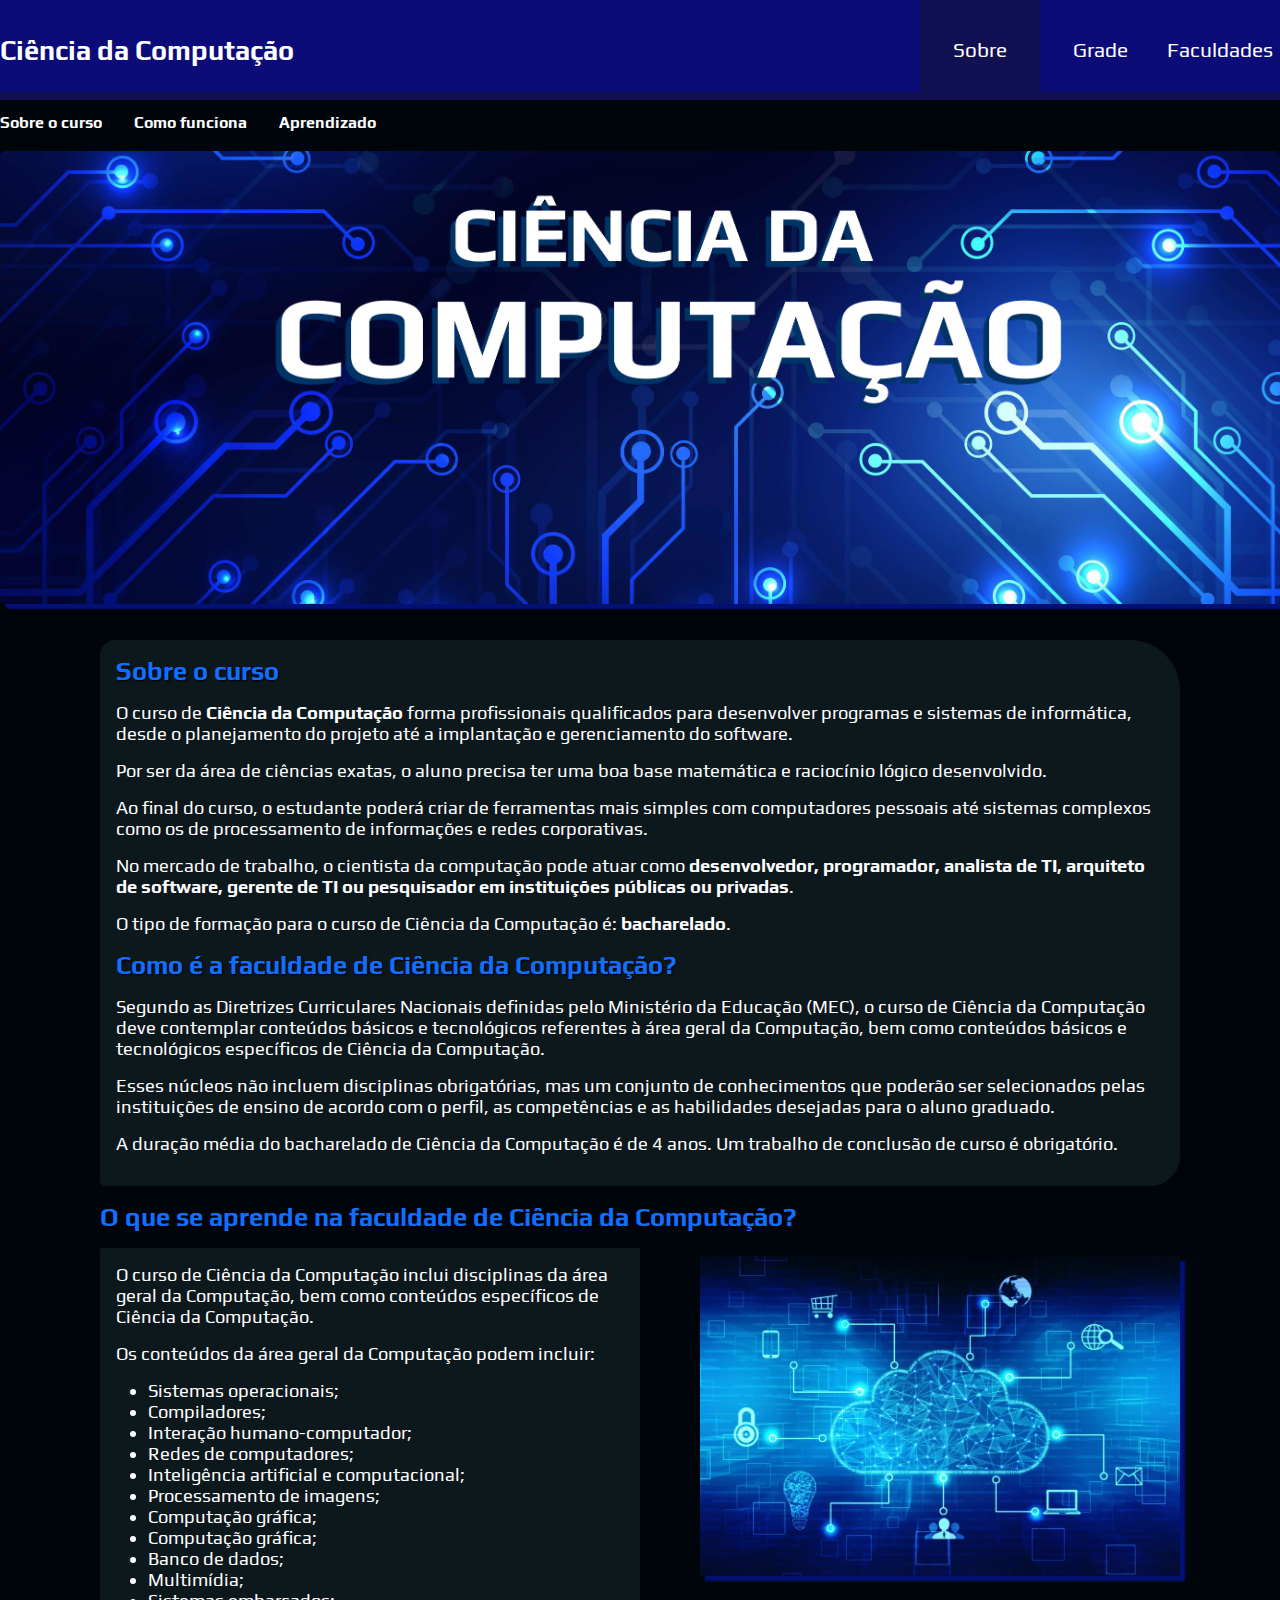
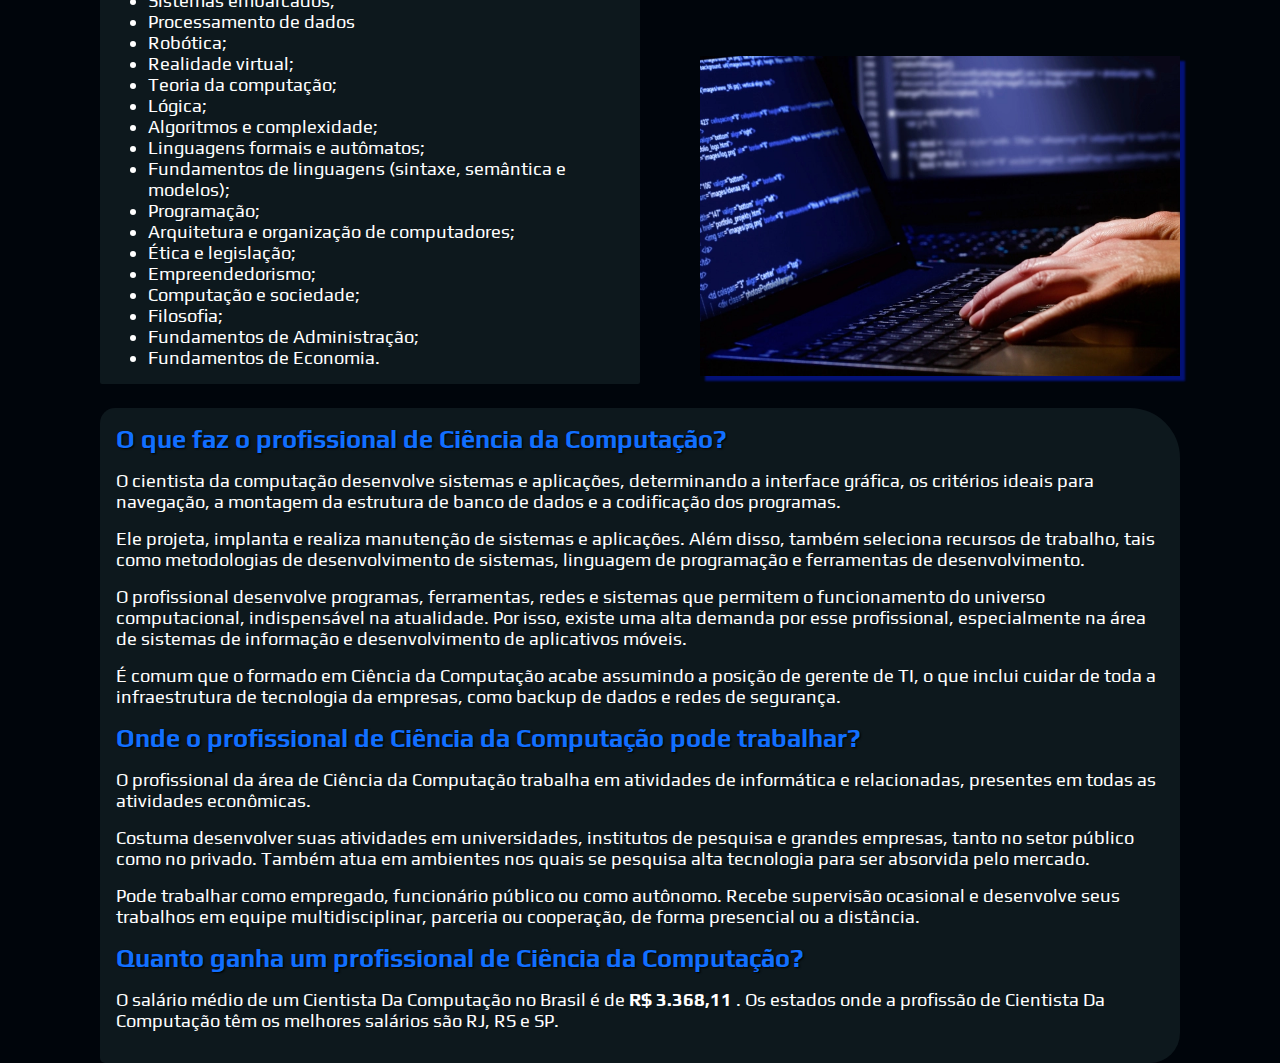
<file: index.html>
<!DOCTYPE html>
<html lang="pt-br">
<head>
    <meta charset="UTF-8">
    <meta http-equiv="X-UA-Compatible" content="IE=edge">
    <meta name="viewport" content="width=device-width, initial-scale=1.0">
    <title>Ciencia da Computação - Home</title>
    <link rel="stylesheet" href="assets/css/style.css">
</head>
<body>
    <header>
        <div class="header-limit">
            <h1>Ciência da Computação</h1>
            <nav>
                <ul>
                    <a href="index.html"><li id="selecionado">Sobre</li></a>
                    <a href="pages/grade.html"><li>Grade</li></a>
                    <a href="pages/faculdades.html"><li>Faculdades</li></a>
                </ul>
            </nav>
        </div>
    </header>
    <main class="container-index">
        <div class="sumario">
            <p>Sobre o curso</p>
            <p>Como funciona</p>
            <p>Aprendizado</p>
        </div>
        <figure class="banner">
            <img src="assets/images/banner.jpg" alt="bannerCienciaDaComputação" width="100%">
        </figure>
        <div class="index-text">
            <div class="sobre">
                <section>
                    <h2 class="subtitulo">Sobre o curso</h2>
                    <p>O curso de <strong>Ciência da Computação</strong> forma profissionais qualificados para desenvolver programas e sistemas de informática, desde o planejamento do projeto até a implantação e gerenciamento do software.</p>
                    <p>Por ser da área de ciências exatas, o aluno precisa ter uma boa base matemática e raciocínio lógico desenvolvido.</p>
                    <p>Ao final do curso, o estudante poderá criar de ferramentas mais simples com computadores pessoais até sistemas complexos como os de processamento de informações e redes corporativas.</p>
                    <p>No mercado de trabalho, o cientista da computação pode atuar como <strong>desenvolvedor, programador, analista de TI, arquiteto de software, gerente de TI ou pesquisador em instituições públicas ou privadas</strong>.</p>
                    <p>O tipo de formação para o curso de Ciência da Computação é: <strong>bacharelado</strong>.</p>
                </section>
                <section>
                    <h2 class="subtitulo">Como é a faculdade de Ciência da Computação?</h2>
                    <p>Segundo as Diretrizes Curriculares Nacionais definidas pelo Ministério da Educação (MEC), o curso de Ciência da Computação deve contemplar conteúdos básicos e tecnológicos referentes à área geral da Computação, bem como conteúdos básicos e tecnológicos específicos de Ciência da Computação.</p>
                    <p>Esses núcleos não incluem disciplinas obrigatórias, mas um conjunto de conhecimentos que poderão ser selecionados pelas instituições de ensino de acordo com o perfil, as competências e as habilidades desejadas para o aluno graduado.</p>
                    <p>A duração média do bacharelado de Ciência da Computação é de 4 anos. Um trabalho de conclusão de curso é obrigatório.</p>
                </section>
            </div>
            <div class="lista-imagem">

                <h2 class="subtitulo">O que se aprende na faculdade de Ciência da Computação?</h2>
                <div class="lista">
                    <p>O curso de Ciência da Computação inclui disciplinas da área geral da Computação, bem como conteúdos específicos de Ciência da Computação.</p>
                    <p>Os conteúdos da área geral da Computação podem incluir:</p>
                    <ul>
                        <li>Sistemas operacionais;</li>
                        <li>Compiladores;</li>
                        <li>Interação humano-computador;</li>
                        <li>Redes de computadores;</li>
                        <li>Inteligência artificial e computacional;</li>
                        <li>Processamento de imagens;</li>
                        <li>Computação gráfica;</li>
                        <li>Computação gráfica;</li>
                        <li>Banco de dados;</li>
                        <li>Multimídia;</li>
                        <li>Sistemas embarcados;</li>
                        <li>Processamento de dados</li>
                        <li>Robótica;</li>
                        <li>Realidade virtual;</li>
                        <li>Teoria da computação;</li>
                        <li>Lógica;</li>
                        <li>Algoritmos e complexidade;</li>
                        <li>Linguagens formais e autômatos;</li>
                        <li>Fundamentos de linguagens (sintaxe, semântica e modelos);</li>
                        <li>Programação;</li>
                        <li>Arquitetura e organização de computadores;</li>
                        <li>Ética e legislação;</li>
                        <li>Empreendedorismo;</li>
                        <li>Computação e sociedade;</li>
                        <li>Filosofia;</li>
                        <li>Fundamentos de Administração;</li>
                        <li>Fundamentos de Economia.</li>
                    </ul>
                </div>
                
                <figure>
                    <img src="assets/images/cerebro.webp" alt="cerebroTI">
                    <img src="assets/images/codigo.webp" alt="codigoTI">
                </figure>
            </div>
            <div class="sobre">
                <section>
                    <h2 class="subtitulo"> O que faz o profissional de Ciência da Computação?</h2>
                    <p>O cientista da computação desenvolve sistemas e aplicações, determinando a interface gráfica, os critérios ideais para navegação, a montagem da estrutura de banco de dados e a codificação dos programas.</p>
                    <p>Ele projeta, implanta e realiza manutenção de sistemas e aplicações. Além disso, também seleciona recursos de trabalho, tais como metodologias de desenvolvimento de sistemas, linguagem de programação e ferramentas de desenvolvimento.</p>
                    <p>O profissional desenvolve programas, ferramentas, redes e sistemas que permitem o funcionamento do universo computacional, indispensável na atualidade. Por isso, existe uma alta demanda por esse profissional, especialmente na área de sistemas de informação e desenvolvimento de aplicativos móveis.</p>
                    <p>É comum que o formado em Ciência da Computação acabe assumindo a posição de gerente de TI, o que inclui cuidar de toda a infraestrutura de tecnologia da empresas, como backup de dados e redes de segurança.</p>
                </section>
                <section>
                    <h2 class="subtitulo">Onde o profissional de Ciência da Computação pode trabalhar?</h2>
                    <p>O profissional da área de Ciência da Computação trabalha em atividades de informática e relacionadas, presentes em todas as atividades econômicas.</p>
                    <p>Costuma desenvolver suas atividades em universidades, institutos de pesquisa e grandes empresas, tanto no setor público como no privado. Também atua em ambientes nos quais se pesquisa alta tecnologia para ser absorvida pelo mercado.</p>
                    <p>Pode trabalhar como empregado, funcionário público ou como autônomo. Recebe supervisão ocasional e desenvolve seus trabalhos em equipe multidisciplinar, parceria ou cooperação, de forma presencial ou a distância.</p>
                </section>
                <section>
                    <h2 class="subtitulo">Quanto ganha um profissional de Ciência da Computação?</h2>
                    <p>O salário médio de um Cientista Da Computação no Brasil é de <Strong>R$ 3.368,11</Strong> . Os estados onde a profissão de Cientista Da Computação têm os melhores salários são RJ, RS e SP.</p>
                </section>
            </div>
        </div>
    </main>
</body>
</html>
</file>
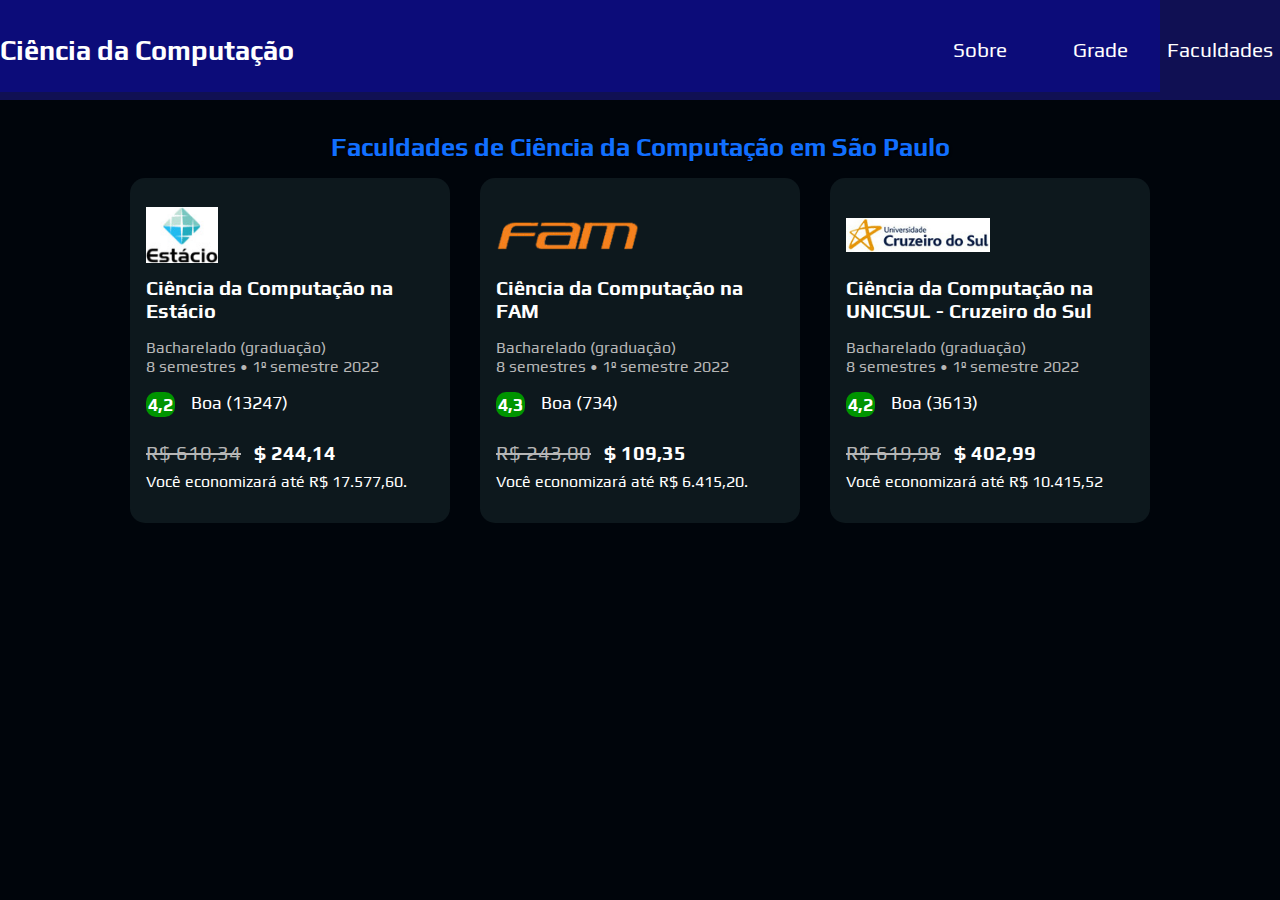
<file: pages/faculdades.html>
<!DOCTYPE html>
<html lang="pt-br">
<head>
    <meta charset="UTF-8">
    <meta http-equiv="X-UA-Compatible" content="IE=edge">
    <meta name="viewport" content="width=device-width, initial-scale=1.0">
    <title>Faculdades</title>
    <link rel="stylesheet" href="../assets/css/style.css">
</head>
<body class="body-faculdade">
    <header>
        <div class="header-limit">
            <h1>Ciência da Computação</h1>
            <nav>
                <ul>
                    <a href="../index.html"><li>Sobre</li></a>
                    <a href="grade.html"><li>Grade</li></a>
                    <a href="faculdades.html"><li id="selecionado">Faculdades</li></a>
                </ul>
            </nav>
        </div>
    </header>
    <main class="container-facul">
        <h2 class="subtitulo">Faculdades de Ciência da Computação em São Paulo</h2>
        <div class="faculdades">
            <a href="https://querobolsa.com.br/estacio/cursos/ciencia-da-computacao/0c265c80-3e1d-45f8-a913-9a3535bedfd3">
                <div class="card-faculdade">
                    <figure>
                        <img src="../assets/images/logoestacio.jpg" alt="logo faculdade estacio">
                    </figure>
                    <h3>Ciência da Computação na Estácio</h3>
                    <p>Bacharelado (graduação)</p>
                    <p>8 semestres • 1º semestre 2022</p>
                    <section class="nota-card">
                        <p>4,2</p> 
                        <p>Boa (13247)</p>
                    </section>
                    <section class="precos-card">
                        <p>R$ 610,34</p>
                        <p><strong>$ 244,14</strong></p>
                        <p>Você economizará até R$ 17.577,60.</p>
                    </section>
                </div>
            </a>
            <a href="https://querobolsa.com.br/fam-faculdade-das-americas/cursos/ciencia-da-computacao/ac59e80f-4063-4957-8165-08d55632c9a0">
            <div class="card-faculdade">
                <figure class="logo-horizontal">
                    <img src="../assets/images/logofam.png" alt="logo faculdade fam">
                </figure>
                <h3>Ciência da Computação na FAM</h3>
                <p>Bacharelado (graduação)</p>
                <p>8 semestres • 1º semestre 2022</p>
                <section class="nota-card">
                    <p>4,3</p> 
                    <p>Boa (734)</p>
                </section>
                <section class="precos-card">
                    <p>R$ 243,00</p>
                    <p><strong>$ 109,35</strong></p>
                    <p>Você economizará até R$ 6.415,20.</p>
                </section>
            </div>
            </a>
            <a href="https://querobolsa.com.br/unicsul-cruzeiro-do-sul/cursos/ciencia-da-computacao/62222380-d6ec-4b2f-a99a-f9d1626ca845">
                <div class="card-faculdade">
                    <figure class="logo-horizontal">
                        <img src="../assets/images/logocruzeirodosul.jpg" alt="logo faculdade cruzeiro do sul">
                    </figure>
                    <h3>Ciência da Computação na UNICSUL - Cruzeiro do Sul</h3>
                    <p>Bacharelado (graduação)</p>
                    <p>8 semestres • 1º semestre 2022</p>
                    <section class="nota-card">
                        <p>4,2</p> 
                        <p>Boa (3613)</p>
                    </section>
                    <section class="precos-card">
                        <p>R$ 619,98</p>
                        <p><strong>$ 402,99</strong></p>
                        <p>Você economizará até R$ 10.415,52</p>
                    </section>
                </div>
            </a>
        </div>
    </main>
</body>
</html>
</file>
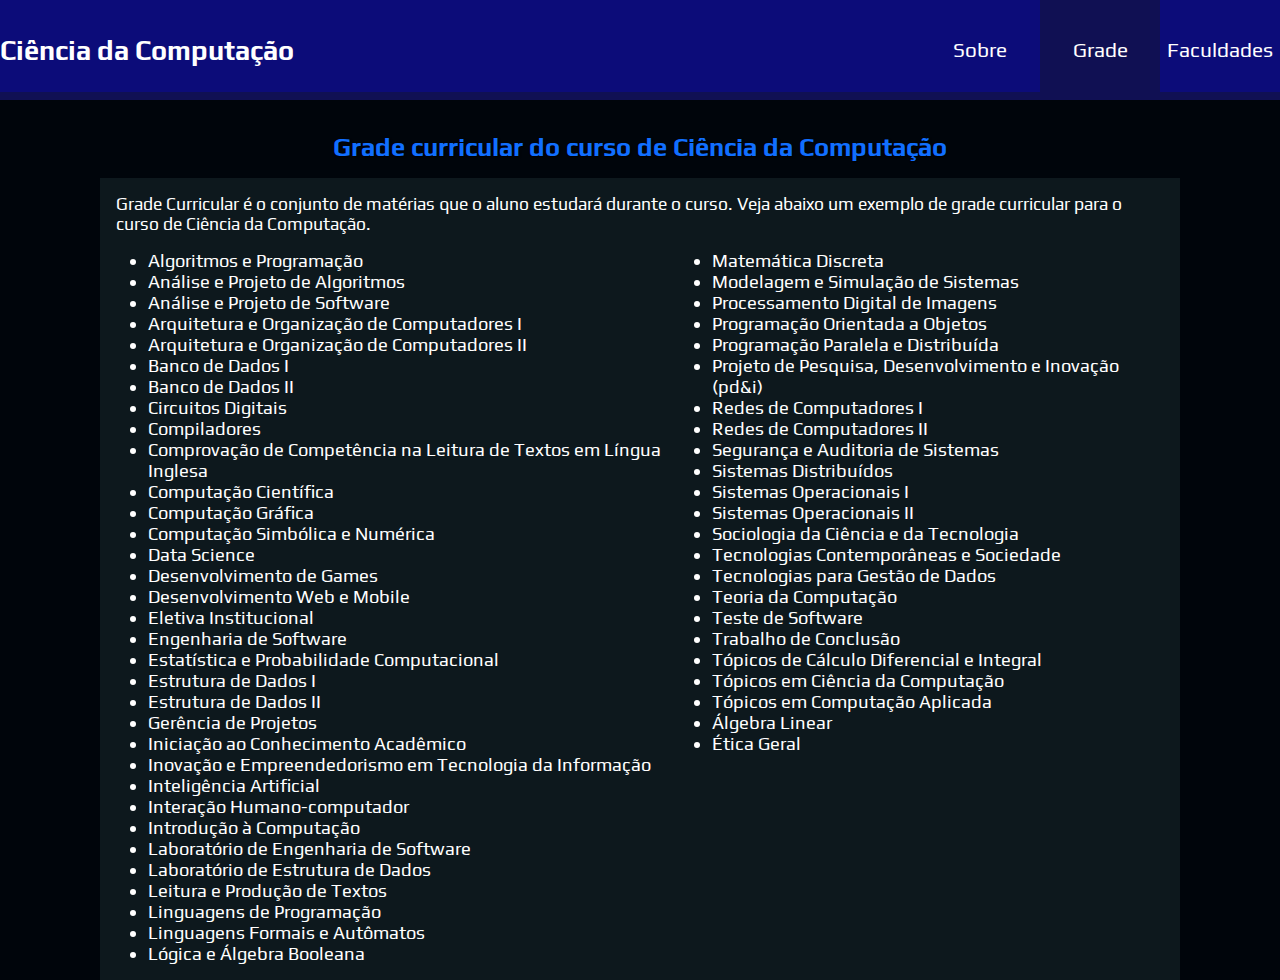
<file: pages/grade.html>
<!DOCTYPE html>
<html lang="pt-br">
<head>
    <meta charset="UTF-8">
    <meta http-equiv="X-UA-Compatible" content="IE=edge">
    <meta name="viewport" content="width=device-width, initial-scale=1.0">
    <title>Localização</title>
    <link rel="stylesheet" href="../assets/css/style.css">
</head>
<body>
    <header>
        <div class="header-limit">
            <h1>Ciência da Computação</h1>
            <nav>
                <ul>
                    <a href="../index.html"><li>Sobre</li></a>
                    <a href="grade.html"><li id="selecionado">Grade</li></a>
                    <a href="faculdades.html"><li>Faculdades</li></a>
                </ul>
            </nav>
        </div>
    </header>
    <main class="container-grade">
        <h2 class="subtitulo">Grade curricular do curso de Ciência da Computação</h2>
        <div class="grade">
            <p>Grade Curricular é o conjunto de matérias que o aluno estudará durante o curso. Veja abaixo um exemplo de grade curricular para o curso de Ciência da Computação.</p>

            <div class="lista-grade">
                <ul>
                    <li>Algoritmos e Programação</li>
                    <li>Análise e Projeto de Algoritmos</li>
                    <li>Análise e Projeto de Software</li>
                    <li>Arquitetura e Organização de Computadores I</li>
                    <li>Arquitetura e Organização de Computadores II</li>
                    <li>Banco de Dados I</li>
                    <li>Banco de Dados II</li>
                    <li>Circuitos Digitais</li>
                    <li>Compiladores</li>
                    <li>Comprovação de Competência na Leitura de Textos em Língua Inglesa</li>
                    <li>Computação Científica</li>
                    <li>Computação Gráfica</li>
                    <li>Computação Simbólica e Numérica</li>
                    <li>Data Science</li>
                    <li>Desenvolvimento de Games</li>
                    <li>Desenvolvimento Web e Mobile</li>
                    <li>Eletiva Institucional</li>
                    <li>Engenharia de Software</li>
                    <li>Estatística e Probabilidade Computacional</li>
                    <li>Estrutura de Dados I</li>
                    <li>Estrutura de Dados II</li>
                    <li>Gerência de Projetos</li>
                    <li>Iniciação ao Conhecimento Acadêmico</li>
                    <li>Inovação e Empreendedorismo em Tecnologia da Informação</li>
                    <li>Inteligência Artificial</li>
                    <li>Interação Humano-computador</li>
                    <li>Introdução à Computação</li>
                    <li>Laboratório de Engenharia de Software</li>
                    <li>Laboratório de Estrutura de Dados</li>
                    <li>Leitura e Produção de Textos</li>
                    <li>Linguagens de Programação</li>
                    <li>Linguagens Formais e Autômatos</li>
                    <li>Lógica e Álgebra Booleana</li>
                </ul>
                <ul>
                    <li>Matemática Discreta</li>
                    <li>Modelagem e Simulação de Sistemas</li>
                    <li>Processamento Digital de Imagens</li>
                    <li>Programação Orientada a Objetos</li>
                    <li>Programação Paralela e Distribuída</li>
                    <li>Projeto de Pesquisa, Desenvolvimento e Inovação (pd&i)</li>
                    <li>Redes de Computadores I</li>
                    <li>Redes de Computadores II</li>
                    <li>Segurança e Auditoria de Sistemas</li>
                    <li>Sistemas Distribuídos</li>
                    <li>Sistemas Operacionais I</li>
                    <li>Sistemas Operacionais II</li>
                    <li>Sociologia da Ciência e da Tecnologia</li>
                    <li>Tecnologias Contemporâneas e Sociedade</li>
                    <li>Tecnologias para Gestão de Dados</li>
                    <li>Teoria da Computação</li>
                    <li>Teste de Software</li>
                    <li>Trabalho de Conclusão</li>
                    <li>Tópicos de Cálculo Diferencial e Integral</li>
                    <li>Tópicos em Ciência da Computação</li>
                    <li>Tópicos em Computação Aplicada</li>
                    <li>Álgebra Linear</li>
                    <li>Ética Geral</li>
                </ul>
        </div>
    </main>
</body>
</html>
</file>
<file: assets/css/style.css>
@import url('https://fonts.googleapis.com/css2?family=Play:wght@400;700&display=swap');

*{
    margin: 0;
    padding: 0;
    box-sizing: border-box;
    font-family: 'Play', sans-serif;
}

body{
    background-color: #00050b;
    color: white;
}

header h1{
    font-size: 1.7rem;
    color: white;
}

header{
    background: #0c0c79;
    margin: 0 0 0.8rem 0;
    height: 6.25rem;
    
    border-bottom: 8px solid #101053;
}

.header-limit{
    display: flex;
    justify-content: space-between;
    align-items: center;
    max-width: 1280px;
    margin: 0 auto;
}

header ul, header li{
    display: flex;
    flex-direction: row;
}

header li{
    display: flex;
    align-items: center;
    justify-content: center;
    height: 6.25rem;
    width: 7.5rem;
    transition: 500ms;
    font-weight: normal;
    
}

header li:hover{
    background-color: #101053;
    cursor: pointer;
}

header a{
    color: #ffffff;
    font-size: 1.30rem;
    text-decoration: none;
    font-weight: bold;
}

#selecionado{
    background-color: #101053;
}

.container-index{
    max-width: 1280px;
    margin: 0 auto;
}

.banner{
    margin-bottom: 2rem;
}

.banner img{
    border-radius: 5px;
    box-shadow: 5px 5px 2px #0621f277;
}

.sumario{
    display: flex;
    margin-bottom: 1.2rem;
}

.sumario p{
    font-size: 1rem;
    margin: 0 2rem 0 0;
    font-weight: bold;
}

.index-text{
    max-width: 1080px;
    margin: 0 auto;
}

.index-text p{
    font-size: 1.15rem;
    margin-bottom: 1rem;
}

.sobre{
    margin-top: 1.5rem;
    background-color: #0d181d;
    padding: 1rem;
    border-radius: 15px 50px 30px 5px;
}

.subtitulo{
    font-size: 1.6rem;
    color: #116fff;
    text-shadow: 1px 1px 2px rgb(0, 0, 0);
    margin-bottom: 1rem;
}

.lista-imagem{
    display: flex;
    justify-content: space-between;
    flex-wrap: wrap;
    align-items: center;
}

.lista-imagem .subtitulo{
    display: flex;
    justify-content: center;
    margin: 1rem 0;
}

.lista{
    width: 50%;
    padding: 1rem;
    background-color: #0d181d;
    border-radius: 2px;
}

.lista ul{
    margin-left: 2rem;
    font-size: 1.15rem;
}

.lista-imagem figure{
    height: 45rem;
    display: flex;
    flex-direction: column;
    justify-content: space-between;
}

.lista-imagem img{
    width: 30rem;
    box-shadow: 5px 5px 2px #0621f277;
}


/*======Grade.html======*/

.container-grade{
    max-width: 1080px;
    margin: 2rem auto 0 ;
    display: flex;
    flex-direction: column;
    align-items: center;
}

.grade{
    background-color: #0d181d;
    padding: 1rem;
}

.grade p{
    font-size: 1.1rem;
}

.lista-grade{
    display: flex;
    margin: 1rem 0 0 2rem;
    justify-content: space-between;
}

.lista-grade li{
    font-size: 1.15rem;
}


/*======Faculdade.html======*/

.container-facul{
    max-width: 1280px;
    margin: 2rem auto 0;
    display: flex;
    flex-direction: column;
    align-items: center;
}

.faculdades{
    width: 1080px;
    display: flex;
    justify-content: space-evenly;
}

.card-faculdade{
    display: flex;
    flex-direction: column;
    width: 320px;
    background-color: #0d181d;
    padding: 2rem 1rem;
    border-radius: 15px;
}

.faculdades a{
    text-decoration: none;
    color: white;
    transition: 1s;
}

.faculdades a:hover{
    transform: scale(1.05);
}

.card-faculdade figure{
    display: flex;
    align-items: center;
    height: 50px;
    margin-bottom: 1rem;
}

.card-faculdade img{
    width: 25%;
}

.logo-horizontal img{
    width: 50%;
}

.card-faculdade h3{
    margin-bottom: 1rem;
    font-size: 20px;
}

.card-faculdade p{
    color: #b6b6b6;
}

.nota-card{
    margin-top: 1rem;
    display: flex;
}

.nota-card p{
    color: rgb(255, 255, 255);
    font-size: 18px;
}

.nota-card p:first-child{
    margin: 0 1rem 1.5rem 0;
    font-weight: bold;
    background-color: #009400;
    padding: 2px;
    border-radius: 10px;
}

.precos-card{
    display: flex;
    flex-wrap: wrap;
    font-size: 20px;
}

.precos-card p{
    color: white;
}

.precos-card p:first-child{
    text-decoration: line-through;
    margin: 0 0.8rem 0.5rem 0;
    color: #b6b6b6;
}

.precos-card p:last-child{
    font-size: 16px;
}
</file>
